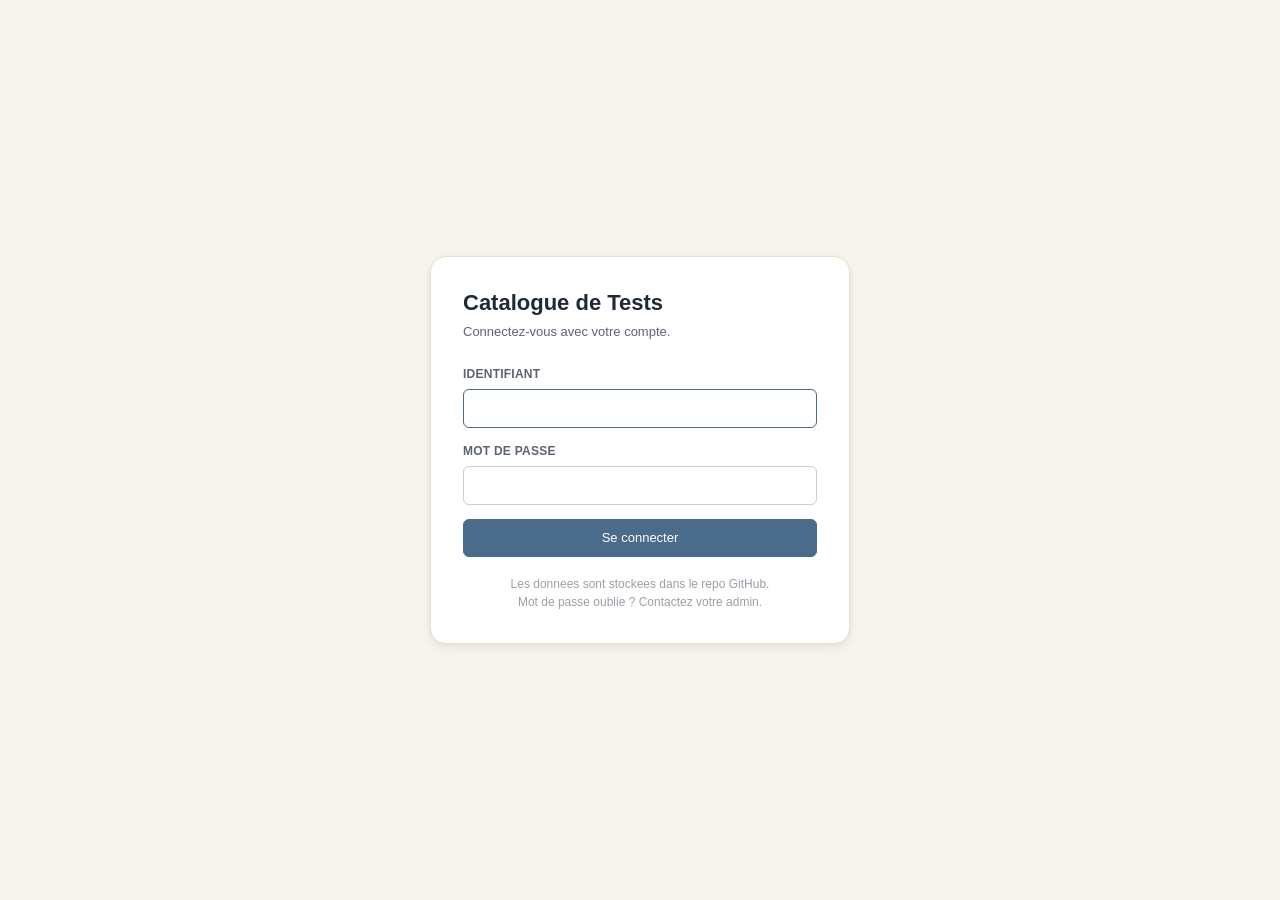
<file: index.html>
<!DOCTYPE html>
<html lang="fr">
<head>
<meta charset="UTF-8">
<meta name="viewport" content="width=device-width, initial-scale=1.0">
<title>Catalogue de Tests</title>
  <link rel="stylesheet" href="assets/css/app.css?v=2026.10.08.1">

<script src="assets/js/config.js?v=2026.10.08.1"></script>
<script src="assets/js/crypto-utils.js?v=2026.10.08.1"></script>
<script src="assets/js/github-api.js?v=2026.10.08.1"></script>
<script src="assets/js/session.js?v=2026.10.08.1"></script>
<script src="assets/js/permissions.js?v=2026.10.08.1"></script>
<script>
  /* Auth guard - bloque le rendu si non connecte. */
  if (!window.QASession.requireAuth()) {
    document.documentElement.style.display = 'none';
  }
</script>
</head>
<body>

<div class="app">
  <!-- ===== Sidebar ===== -->
  <aside class="sidebar">
    <svg class="memphis-deco memphis-deco-1" width="120" height="120" viewBox="0 0 120 120" aria-hidden="true">
      <circle cx="80" cy="40" r="32" fill="var(--memphis-1)"/>
      <circle cx="40" cy="80" r="6" fill="var(--memphis-3)"/>
      <circle cx="60" cy="100" r="3" fill="var(--memphis-2)"/>
    </svg>
    <svg class="memphis-deco memphis-deco-2" width="100" height="100" viewBox="0 0 100 100" aria-hidden="true">
      <path d="M10,50 Q25,20 50,50 T90,50" stroke="var(--memphis-4)" stroke-width="3" fill="none" stroke-linecap="round"/>
      <rect x="70" y="70" width="14" height="14" fill="var(--memphis-2)" transform="rotate(15 77 77)"/>
    </svg>

    <div class="logo">
      <span class="logo-mark">
        <svg width="14" height="14" viewBox="0 0 16 16" fill="none" stroke="currentColor" stroke-width="2" stroke-linecap="round" stroke-linejoin="round">
          <path d="M3 7l3 3 7-7"/>
          <path d="M3 13l3 3"/>
        </svg>
      </span>
      <span>Catalogue de Tests</span>
    </div>

    <div class="session-bar" id="session-bar"></div>
    <a href="admin.html" class="admin-link" id="admin-link" style="display:none;">
      <svg width="14" height="14" viewBox="0 0 24 24" fill="none" stroke="currentColor" stroke-width="2" stroke-linecap="round" stroke-linejoin="round"><circle cx="12" cy="8" r="4"/><path d="M4 21v-2a4 4 0 0 1 4-4h8a4 4 0 0 1 4 4v2"/></svg>
      <span>Administration</span>
    </a>
    <div id="sync-indicator" class="sync-indicator" style="display:none;"></div>
    <button id="btn-refresh-github" class="admin-link" style="cursor:pointer;width:100%;justify-content:center;border:1px solid var(--border);" title="Recharger les donnees depuis GitHub (force un fetch sans cache)">
      <svg width="14" height="14" viewBox="0 0 24 24" fill="none" stroke="currentColor" stroke-width="2" stroke-linecap="round" stroke-linejoin="round"><polyline points="23 4 23 10 17 10"/><polyline points="1 20 1 14 7 14"/><path d="M3.51 9a9 9 0 0 1 14.85-3.36L23 10M1 14l4.64 4.36A9 9 0 0 0 20.49 15"/></svg>
      <span>Recharger</span>
    </button>

    <nav class="nav" id="nav"></nav>

    <div class="sidebar-footer">
      <div id="file-sync-section" style="margin-bottom:12px;display:none;"></div>
      <div style="display:flex;gap:6px;margin-bottom:14px;" id="sb-export-import-row">
        <button class="btn btn-sm" id="sb-export" data-perm="export:read" data-tip="Télécharger une sauvegarde JSON ponctuelle" style="flex:1;">Export</button>
        <button class="btn btn-sm" id="sb-import" data-perm="export:update" data-tip="Restaurer depuis un fichier JSON" style="flex:1;">Import</button>
        <input type="file" id="sb-import-file" accept=".json" style="display:none;">
      </div>
      <div>Stockage</div>
      <div class="storage-bar"><div id="storage-fill" style="width:0%"></div></div>
      <div id="storage-text" style="margin-top:4px;">—</div>
    </div>
  </aside>

  <!-- ===== Main ===== -->
  <main>
    <section id="view-dashboard" class="tab-view"></section>
    <section id="view-projects" class="tab-view"></section>
    <section id="view-testers" class="tab-view"></section>
    <section id="view-data" class="tab-view"></section>
    <section id="view-environments" class="tab-view"></section>
    <section id="view-blocks" class="tab-view"></section>
    <section id="view-testcases" class="tab-view"></section>
    <section id="view-testsuites" class="tab-view"></section>
    <section id="view-testplans" class="tab-view"></section>
    <section id="view-anomalies" class="tab-view"></section>
    <section id="view-reportbuilder" class="tab-view"></section>
    <section id="view-export" class="tab-view"></section>
  </main>
</div>

<!-- ===== Modals ===== -->
<div class="modal-backdrop" id="modal-backdrop">
  <div class="modal" id="modal" role="dialog" aria-modal="true">
    <div class="modal-header">
      <h2 id="modal-title">—</h2>
      <button class="btn-icon btn-ghost" data-close-modal aria-label="Fermer">
        <svg width="18" height="18" viewBox="0 0 24 24" fill="none" stroke="currentColor" stroke-width="2" stroke-linecap="round"><line x1="6" y1="6" x2="18" y2="18"/><line x1="6" y1="18" x2="18" y2="6"/></svg>
      </button>
    </div>
    <div class="modal-body" id="modal-body"></div>
    <div class="modal-footer" id="modal-footer"></div>
  </div>
</div>

<div class="modal-image-viewer" id="image-viewer">
  <img id="image-viewer-img" src="" alt="">
</div>

<div class="toast" id="toast"></div>

<!-- Indicateur de version : change à chaque déploiement. Permet de vérifier que la
     dernière version est bien servie par GitHub Pages (hors cache). -->
<div id="app-version" style="position:fixed;bottom:6px;left:8px;z-index:9999;font:11px/1.4 ui-monospace,SFMono-Regular,Menlo,monospace;color:var(--text-muted,#8a8a8a);background:var(--surface,rgba(255,255,255,.75));padding:2px 7px;border-radius:6px;border:1px solid var(--border,rgba(0,0,0,.08));opacity:.72;pointer-events:none;user-select:none;">v2026.10.08.1</div>

  <script src="assets/js/app/data-model.js?v=2026.10.08.1"></script>
  <script src="assets/js/app/helpers.js?v=2026.10.08.1"></script>
  <script src="assets/js/app/persistence.js?v=2026.10.08.1"></script>
  <script src="assets/js/app/renderers.js?v=2026.10.08.1"></script>
  <script src="assets/js/app/reports-export.js?v=2026.10.08.1"></script>
  <script src="assets/js/app/free-report.js?v=2026.10.08.1"></script>
  <script src="assets/js/app/ui-nav.js?v=2026.10.08.1"></script>
  <script src="assets/js/app/main.js?v=2026.10.08.1"></script>
</body>
</html>
</file>
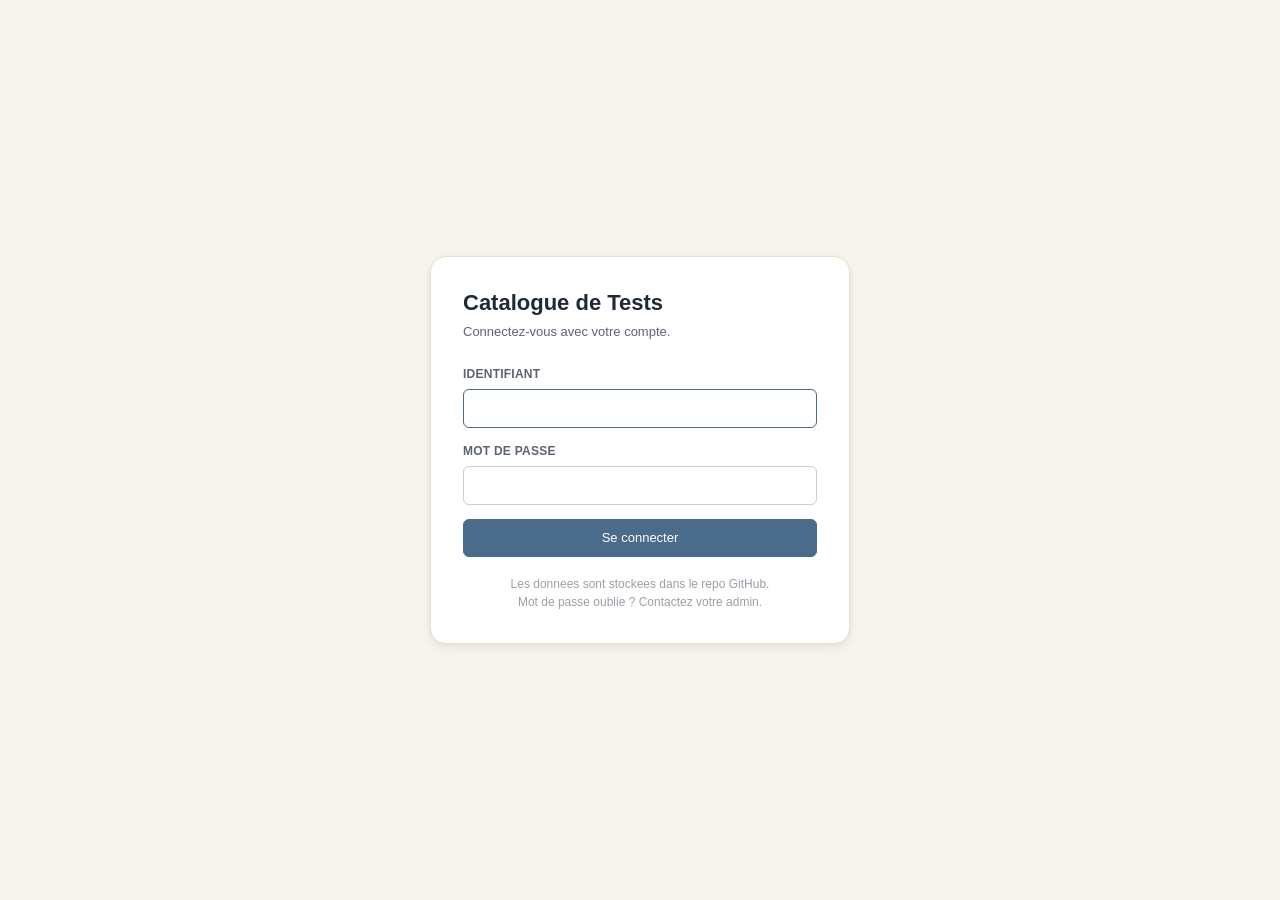
<file: admin.html>
<!DOCTYPE html>
<html lang="fr">
<head>
<meta charset="UTF-8">
<meta name="viewport" content="width=device-width, initial-scale=1.0">
<title>Administration · Catalogue de Tests</title>
<link rel="stylesheet" href="assets/css/auth.css">
</head>
<body>
<div class="admin-shell">
  <div class="admin-header">
    <div>
      <h1>Administration</h1>
      <div class="who" id="who"></div>
    </div>
    <div class="row-actions">
      <a href="index.html" class="btn">Retour au catalogue</a>
      <button class="btn btn-ghost" id="logout">Deconnexion</button>
    </div>
  </div>

  <div id="msg"></div>

  <div class="card">
    <h2>Connexion GitHub</h2>
    <div class="subtitle">Un Personal Access Token GitHub est necessaire pour ecrire data.json.<br>
      <strong>Le plus simple :</strong> un token <strong>classic</strong> (commence par <code>ghp_</code>), scope <code>repo</code>, expiration <strong>No expiration</strong>.<br>
      <strong>Piege :</strong> un token <strong>fine-grained</strong> (<code>github_pat_...</code>) doit avoir explicitement <code>Contents: Read and write</code> sur ce depot — sinon l'ecriture echoue <em>meme si le bouton Tester affiche OK</em>.</div>
    <div class="inline-form">
      <div class="form-row">
        <label for="pat">Personal Access Token</label>
        <input type="password" id="pat" placeholder="github_pat_..." autocomplete="off">
      </div>
      <div class="form-row" style="display:flex;gap:8px;">
        <button class="btn" id="pat-test">Tester</button>
        <button class="btn btn-primary" id="pat-save">Enregistrer</button>
        <button class="btn btn-ghost" id="pat-clear">Effacer</button>
      </div>
    </div>
    <div class="help" id="pat-status" style="margin-top:8px;"></div>
  </div>

  <div class="card">
    <h2>Mon mot de passe</h2>
    <div class="subtitle">Changez votre propre mot de passe.</div>
    <div class="inline-form">
      <div class="form-row">
        <label for="me-old">Mot de passe actuel</label>
        <input type="password" id="me-old" autocomplete="current-password">
      </div>
      <div class="form-row">
        <label for="me-new">Nouveau mot de passe</label>
        <input type="password" id="me-new" autocomplete="new-password">
      </div>
      <div class="form-row">
        <button class="btn btn-primary" id="me-save">Mettre a jour</button>
      </div>
    </div>
  </div>

  <div class="card">
    <h2>Creer un utilisateur</h2>
    <div class="subtitle">Le nouvel utilisateur recevra ce mot de passe par defaut. Il pourra le changer apres connexion.</div>
    <div class="inline-form">
      <div class="form-row">
        <label for="new-u">Identifiant</label>
        <input type="text" id="new-u" placeholder="prenom.nom">
      </div>
      <div class="form-row">
        <label for="new-p">Mot de passe par defaut</label>
        <input type="text" id="new-p" placeholder="changeme">
      </div>
      <div class="form-row">
        <button class="btn btn-primary" id="new-save">Ajouter</button>
      </div>
    </div>
    <div class="form-row" style="margin-top:10px;">
      <label for="new-role">Role</label>
      <select id="new-role" style="max-width:240px;">
        <option value="testeur">Testeur</option>
        <option value="fonctionnel">Fonctionnel</option>
        <option value="qa_manager">QA Manager</option>
      </select>
    </div>
  </div>

  <div class="card">
    <h2>Utilisateurs</h2>
    <div class="subtitle">Liste des comptes. Reinitialisez un mot de passe ou supprimez un utilisateur.</div>
    <table class="users" id="users-table">
      <thead>
        <tr>
          <th>Identifiant</th>
          <th>Role</th>
          <th>Cree le</th>
          <th>Actions</th>
        </tr>
      </thead>
      <tbody id="users-tbody"></tbody>
    </table>
  </div>
</div>

<script src="assets/js/config.js"></script>
<script src="assets/js/crypto-utils.js"></script>
<script src="assets/js/github-api.js"></script>
<script src="assets/js/session.js"></script>
<script src="assets/js/permissions.js"></script>
<script>
(async function () {
  if (!QASession.requireAuth({ adminOnly: true })) return;
  if (!QAPerm.canManageUsers()) { location.replace('index.html'); return; }
  const sess = QASession.get();
  document.getElementById('who').textContent = `Connecte en tant que ${sess.username} (${QAPerm.roleLabel(sess.role)})`;
  document.getElementById('logout').onclick = () => QASession.logout();
  const isManagerRole = r => r === 'admin' || r === 'qa_manager';

  const msgEl = document.getElementById('msg');
  function flash(text, kind, durationMs) {
    msgEl.innerHTML = `<div class="alert alert-${kind}">${text}</div>`;
    if (durationMs) setTimeout(() => { msgEl.innerHTML = ''; }, durationMs);
  }

  let cache = { data: null, sha: null };

  async function reload() {
    try {
      const r = await QAGitHub.fetchData();
      cache.data = r.data;
      cache.sha = r.sha;
      renderUsers();
    } catch (e) {
      flash('Erreur de chargement : ' + e.message, 'error');
    }
  }

  function renderUsers() {
    const tbody = document.getElementById('users-tbody');
    const users = (cache.data && cache.data.users) || [];
    if (users.length === 0) {
      tbody.innerHTML = '<tr><td colspan="4" style="text-align:center;color:var(--text-muted);padding:20px;">Aucun utilisateur</td></tr>';
      return;
    }
    const roleOptions = (current) => QAPerm.ASSIGNABLE_ROLES.map(r => {
      const sel = (QAPerm.normalize(current) === r) ? ' selected' : '';
      return `<option value="${r}"${sel}>${QAPerm.roleLabel(r)}</option>`;
    }).join('');

    tbody.innerHTML = users.map(u => `
      <tr data-u="${escapeAttr(u.username)}">
        <td><strong>${escapeHtml(u.username)}</strong>${u.username === sess.username ? ' <span class="badge user">vous</span>' : ''}</td>
        <td>
          <select data-action="role" style="font-size:12px;padding:3px 6px;border:1px solid var(--border-strong);border-radius:var(--radius-sm);background:var(--surface);">
            ${roleOptions(u.role)}
          </select>
        </td>
        <td>${escapeHtml(u.createdAt || '—')}</td>
        <td class="row-actions">
          <button class="btn" data-action="reset">Reinitialiser MDP</button>
          <button class="btn btn-danger" data-action="delete" ${u.username === sess.username ? 'disabled title="Vous ne pouvez pas vous supprimer"' : ''}>Supprimer</button>
        </td>
      </tr>
    `).join('');

    tbody.querySelectorAll('button[data-action]').forEach(btn => {
      btn.addEventListener('click', async () => {
        const tr = btn.closest('tr');
        const username = tr.getAttribute('data-u');
        const action = btn.getAttribute('data-action');
        if (action === 'reset') resetPassword(username);
        else if (action === 'delete') deleteUser(username);
      });
    });
    tbody.querySelectorAll('select[data-action="role"]').forEach(sel => {
      sel.addEventListener('change', async () => {
        const tr = sel.closest('tr');
        const username = tr.getAttribute('data-u');
        changeRole(username, sel.value, sel);
      });
    });
  }

  function escapeHtml(s) {
    return String(s == null ? '' : s).replace(/[&<>"']/g, c => ({ '&': '&amp;', '<': '&lt;', '>': '&gt;', '"': '&quot;', "'": '&#39;' }[c]));
  }
  function escapeAttr(s) { return escapeHtml(s); }

  async function commit(message) {
    cache.data.updatedAt = new Date().toISOString();
    cache.data.updatedBy = sess.username;
    try {
      const newSha = await QAGitHub.saveData(cache.data, cache.sha, message);
      cache.sha = newSha;
      return true;
    } catch (e) {
      if (e.message === 'CONFLICT') {
        flash('Conflit : data.json a ete modifie. Rechargement...', 'warning');
        await reload();
      } else {
        flash('Erreur ecriture GitHub : ' + e.message, 'error');
      }
      return false;
    }
  }

  async function resetPassword(username) {
    const newPwd = prompt(`Nouveau mot de passe pour "${username}" :`, QA_CONFIG.defaultUserPassword);
    if (!newPwd) return;
    const user = cache.data.users.find(u => u.username === username);
    if (!user) return;
    user.passwordHash = await QACrypto.hashPassword(username, newPwd);
    user.mustChangePassword = username !== sess.username;
    const ok = await commit(`Reset password for ${username}`);
    if (ok) flash(`Mot de passe de ${username} reinitialise.`, 'success', 4000);
  }

  async function changeRole(username, newRole, selectEl) {
    const user = cache.data.users.find(u => u.username === username);
    if (!user) return;
    const wasManager = isManagerRole(user.role);
    const willBeManager = isManagerRole(newRole);
    if (wasManager && !willBeManager) {
      const managers = cache.data.users.filter(u => isManagerRole(u.role));
      if (managers.length <= 1) {
        flash('Impossible : il faut au moins un QA Manager.', 'error', 4000);
        if (selectEl) selectEl.value = QAPerm.normalize(user.role);
        return;
      }
    }
    user.role = newRole;
    const ok = await commit(`Change role of ${username} to ${newRole}`);
    if (ok) {
      flash(`${username} est maintenant ${QAPerm.roleLabel(newRole)}.`, 'success', 4000);
      renderUsers();
    } else if (selectEl) {
      selectEl.value = QAPerm.normalize(user.role);
    }
  }

  async function deleteUser(username) {
    if (!confirm(`Supprimer definitivement l'utilisateur "${username}" ?`)) return;
    if (username === sess.username) return;
    const before = cache.data.users.length;
    cache.data.users = cache.data.users.filter(u => u.username !== username);
    if (cache.data.users.filter(u => isManagerRole(u.role)).length === 0) {
      flash('Impossible : il faut au moins un QA Manager.', 'error', 4000);
      await reload();
      return;
    }
    if (cache.data.users.length === before) return;
    const ok = await commit(`Delete user ${username}`);
    if (ok) {
      flash(`Utilisateur ${username} supprime.`, 'success', 4000);
      renderUsers();
    }
  }

  document.getElementById('new-save').onclick = async () => {
    const username = document.getElementById('new-u').value.trim();
    const pwd = document.getElementById('new-p').value || QA_CONFIG.defaultUserPassword;
    const role = document.getElementById('new-role').value;
    if (!username) { flash('Identifiant requis.', 'error', 3000); return; }
    if (!/^[a-zA-Z0-9._-]{2,40}$/.test(username)) {
      flash('Identifiant invalide (lettres, chiffres, . _ - , 2-40 car.).', 'error', 4000);
      return;
    }
    if (cache.data.users.some(u => u.username.toLowerCase() === username.toLowerCase())) {
      flash('Cet identifiant existe deja.', 'error', 3000);
      return;
    }
    const hash = await QACrypto.hashPassword(username, pwd);
    cache.data.users.push({
      username,
      role,
      passwordHash: hash,
      createdAt: new Date().toISOString().slice(0, 10),
      mustChangePassword: true,
    });
    const ok = await commit(`Add user ${username}`);
    if (ok) {
      flash(`Utilisateur ${username} cree (mot de passe : ${pwd}).`, 'success', 6000);
      document.getElementById('new-u').value = '';
      document.getElementById('new-p').value = '';
      renderUsers();
    }
  };

  document.getElementById('me-save').onclick = async () => {
    const oldP = document.getElementById('me-old').value;
    const newP = document.getElementById('me-new').value;
    if (!oldP || !newP) { flash('Renseignez les deux champs.', 'error', 3000); return; }
    if (newP.length < 6) { flash('Mot de passe trop court (6+ caracteres).', 'error', 3000); return; }
    const me = cache.data.users.find(u => u.username === sess.username);
    if (!me) { flash('Compte introuvable.', 'error', 3000); return; }
    const ok = await QACrypto.verifyPassword(me.username, oldP, me.passwordHash);
    if (!ok) { flash('Mot de passe actuel incorrect.', 'error', 3000); return; }
    me.passwordHash = await QACrypto.hashPassword(me.username, newP);
    me.mustChangePassword = false;
    const saved = await commit('Change own password');
    if (saved) {
      flash('Mot de passe mis a jour.', 'success', 4000);
      document.getElementById('me-old').value = '';
      document.getElementById('me-new').value = '';
    }
  };

  /* ===== PAT GitHub ===== */
  function refreshPatUi() {
    const hasPat = !!QAGitHub.getPat();
    document.getElementById('pat-status').textContent = hasPat
      ? 'PAT enregistre dans ce navigateur.'
      : 'Aucun PAT enregistre. Ecriture impossible.';
    document.getElementById('pat').value = '';
  }
  document.getElementById('pat-test').onclick = async () => {
    const val = document.getElementById('pat').value.trim() || QAGitHub.getPat();
    if (!val) { flash('Entrez un PAT.', 'error', 3000); return; }
    const r = await QAGitHub.checkPat(val);
    if (!r.ok) { flash('PAT invalide : ' + r.reason, 'error', 4000); return; }
    if (r.archived) {
      flash(`Depot ${r.repo} ARCHIVE = lecture seule. Desarchivez-le (Settings du depot > Danger Zone > Unarchive) pour pouvoir ecrire.`, 'error', 9000);
    } else if (r.canWrite) {
      flash(`Compte OK sur ${r.repo} (droit push). ATTENTION : ce test ne garantit pas l'ecriture d'un jeton fine-grained — il lui faut explicitement la permission "Contents: Read and write" sur ce depot, sinon la synchro echouera malgre ce message.`, 'success', 10000);
    } else {
      flash(`Lecture seule sur ${r.repo} : le compte n'a pas le droit push (ou jeton trop limite).`, 'warning', 7000);
    }
  };
  document.getElementById('pat-save').onclick = async () => {
    const val = document.getElementById('pat').value.trim();
    if (!val) { flash('Entrez un PAT.', 'error', 3000); return; }
    const r = await QAGitHub.checkPat(val);
    if (!r.ok || !r.canWrite) {
      flash('PAT invalide ou sans ecriture.', 'error', 4000);
      return;
    }
    QAGitHub.setPat(val);
    refreshPatUi();
    flash('PAT enregistre.', 'success', 3000);
  };
  document.getElementById('pat-clear').onclick = () => {
    QAGitHub.setPat('');
    refreshPatUi();
    flash('PAT efface de ce navigateur.', 'info', 3000);
  };

  refreshPatUi();
  await reload();
})();
</script>
</body>
</html>
</file>
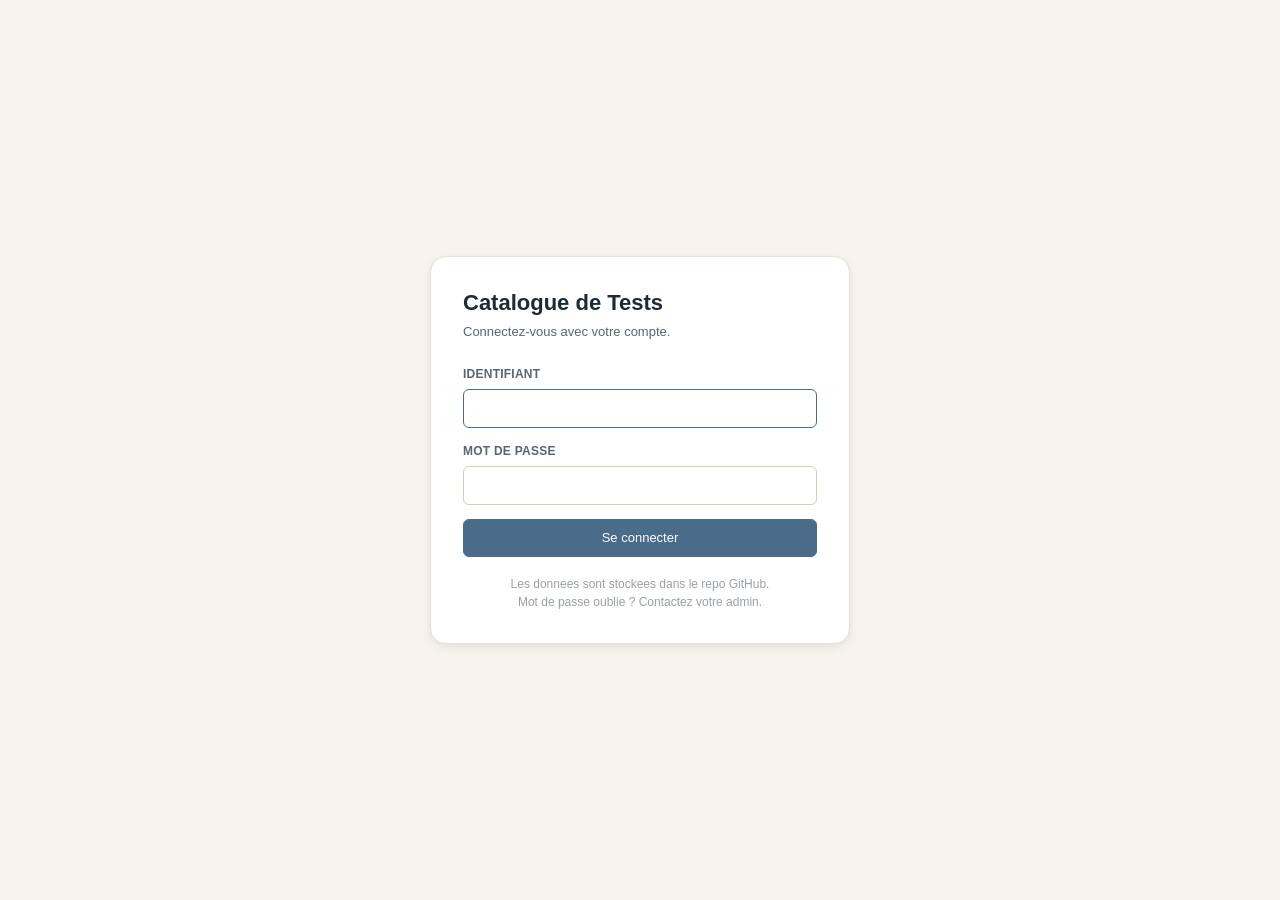
<file: login.html>
<!DOCTYPE html>
<html lang="fr">
<head>
<meta charset="UTF-8">
<meta name="viewport" content="width=device-width, initial-scale=1.0">
<title>Connexion · Catalogue de Tests</title>
<link rel="stylesheet" href="assets/css/auth.css">
</head>
<body>
<div class="auth-shell">
  <div class="auth-card">
    <h1>Catalogue de Tests</h1>
    <div class="subtitle">Connectez-vous avec votre compte.</div>

    <div id="msg"></div>

    <form id="login-form">
      <div class="form-row">
        <label for="u">Identifiant</label>
        <input type="text" id="u" name="username" autocomplete="username" required autofocus>
      </div>
      <div class="form-row">
        <label for="p">Mot de passe</label>
        <input type="password" id="p" name="password" autocomplete="current-password" required>
      </div>
      <button type="submit" class="btn btn-primary btn-block" id="submit">Se connecter</button>
    </form>

    <div class="help" style="margin-top:18px;text-align:center;">
      Les donnees sont stockees dans le repo GitHub.<br>
      Mot de passe oublie ? Contactez votre admin.
    </div>
  </div>
</div>

<script src="assets/js/config.js"></script>
<script src="assets/js/crypto-utils.js"></script>
<script src="assets/js/github-api.js"></script>
<script src="assets/js/session.js"></script>
<script>
(async function () {
  if (QASession.isAuthenticated()) {
    location.replace('index.html');
    return;
  }

  const msg = document.getElementById('msg');
  const form = document.getElementById('login-form');
  const submit = document.getElementById('submit');

  function showMsg(text, kind) {
    msg.innerHTML = `<div class="alert alert-${kind}">${text}</div>`;
  }

  form.addEventListener('submit', async (e) => {
    e.preventDefault();
    submit.disabled = true;
    submit.textContent = 'Connexion...';
    msg.innerHTML = '';

    const username = document.getElementById('u').value.trim();
    const password = document.getElementById('p').value;

    try {
      const { data } = await QAGitHub.fetchData();
      const user = (data.users || []).find(u => u.username.toLowerCase() === username.toLowerCase());
      if (!user) {
        showMsg('Identifiant ou mot de passe invalide.', 'error');
        return;
      }
      const ok = await QACrypto.verifyPassword(user.username, password, user.passwordHash);
      if (!ok) {
        showMsg('Identifiant ou mot de passe invalide.', 'error');
        return;
      }
      QASession.set({
        username: user.username,
        role: user.role || 'user',
        loginAt: new Date().toISOString(),
        mustChangePassword: !!user.mustChangePassword,
      });
      const params = new URLSearchParams(location.search);
      const next = params.get('next') || 'index.html';
      // Whitelist destinations to avoid open redirect via querystring.
      const allowed = ['index.html', 'admin.html', ''];
      location.replace(allowed.includes(next) ? (next || 'index.html') : 'index.html');
    } catch (err) {
      console.error(err);
      showMsg('Impossible de joindre GitHub. Verifiez votre connexion.', 'error');
    } finally {
      submit.disabled = false;
      submit.textContent = 'Se connecter';
    }
  });
})();
</script>
</body>
</html>
</file>
<file: assets/css/app.css>
/* ===== Tokens ===== */
  :root {
    --bg: #F7F4EE;
    --bg-decoration: #EFEBE2;
    --surface: #FFFFFF;
    --surface-soft: #FBF9F4;
    --text: #1F2937;
    --text-soft: #5B6472;
    --text-muted: #9AA0A8;
    --border: #E8E2D4;
    --border-strong: #D4CDBC;

    --primary: #4A6B8A;
    --primary-soft: #DDE6F0;
    --accent: #D9824B;
    --accent-soft: #F8E6D6;
    --success: #5E9A82;
    --success-soft: #DCEAE3;
    --warning: #D4A24A;
    --warning-soft: #F6EBD2;
    --danger: #B86658;
    --danger-soft: #F4DCD7;

    --memphis-1: #E8C9A5;
    --memphis-2: #B8C9D9;
    --memphis-3: #D9B5B0;
    --memphis-4: #C5D5C2;

    --shadow-sm: 0 1px 2px rgba(31,41,55,0.04);
    --shadow: 0 1px 3px rgba(31,41,55,0.06), 0 1px 2px rgba(31,41,55,0.04);
    --shadow-lg: 0 4px 12px rgba(31,41,55,0.06), 0 2px 4px rgba(31,41,55,0.04);

    --radius-sm: 6px;
    --radius: 10px;
    --radius-lg: 16px;

    --font-sans: -apple-system, BlinkMacSystemFont, "Segoe UI", Roboto, Oxygen, Ubuntu, Cantarell, sans-serif;
    --font-mono: ui-monospace, SFMono-Regular, "SF Mono", Menlo, Consolas, monospace;
  }

  /* ===== Reset ===== */
  *, *::before, *::after { box-sizing: border-box; }
  html, body { margin: 0; padding: 0; }
  body {
    font-family: var(--font-sans);
    color: var(--text);
    background: var(--bg);
    font-size: 14px;
    line-height: 1.5;
    min-height: 100vh;
    -webkit-font-smoothing: antialiased;
  }
  button { font: inherit; color: inherit; cursor: pointer; border: none; background: none; padding: 0; }
  input, textarea, select { font: inherit; color: inherit; }
  ul, ol { margin: 0; padding: 0; list-style: none; }
  h1, h2, h3, h4, h5, h6 { margin: 0; font-weight: 600; line-height: 1.3; }

  /* ===== Layout ===== */
  .app {
    display: grid;
    grid-template-columns: 240px 1fr;
    min-height: 100vh;
  }

  /* ===== Sidebar ===== */
  .sidebar {
    background: var(--surface);
    border-right: 1px solid var(--border);
    padding: 24px 16px;
    position: relative;
    overflow: hidden;
    display: flex;
    flex-direction: column;
  }
  .logo {
    display: flex;
    align-items: center;
    gap: 10px;
    padding: 0 8px 24px;
    font-size: 16px;
    font-weight: 600;
    letter-spacing: -0.01em;
  }
  .logo-mark {
    width: 28px;
    height: 28px;
    border-radius: 8px;
    background: var(--text);
    color: var(--surface);
    display: grid;
    place-items: center;
    flex-shrink: 0;
  }
  .nav { display: flex; flex-direction: column; gap: 2px; }
  .nav-btn {
    display: flex;
    align-items: center;
    gap: 10px;
    padding: 9px 12px;
    border-radius: var(--radius-sm);
    color: var(--text-soft);
    font-size: 13.5px;
    font-weight: 500;
    text-align: left;
    width: 100%;
    transition: background 120ms, color 120ms;
  }
  .nav-btn:hover { background: var(--surface-soft); color: var(--text); }
  .nav-btn.active {
    background: var(--text);
    color: var(--surface);
  }
  .nav-btn svg { flex-shrink: 0; }
  .nav-section {
    margin-top: 14px;
    padding: 0 12px 4px;
    font-size: 10.5px;
    font-weight: 700;
    text-transform: uppercase;
    letter-spacing: 0.06em;
    color: var(--text-muted);
  }
  .nav-section:first-child { margin-top: 0; }
  .nav-btn.nested {
    padding-left: 22px;
    font-size: 13px;
  }

  .sidebar-footer {
    margin-top: auto;
    padding: 16px 8px 0;
    border-top: 1px solid var(--border);
    font-size: 11.5px;
    color: var(--text-muted);
  }
  .storage-bar {
    height: 4px;
    background: var(--border);
    border-radius: 2px;
    margin-top: 6px;
    overflow: hidden;
  }
  .storage-bar > div {
    height: 100%;
    background: var(--success);
    transition: width 200ms;
  }

  /* Memphis decoration in sidebar */
  .memphis-deco {
    position: absolute;
    pointer-events: none;
    opacity: 0.45;
  }
  .memphis-deco-1 { top: -20px; right: -30px; }
  .memphis-deco-2 { bottom: 80px; left: -28px; }

  /* ===== Main ===== */
  main {
    padding: 32px 40px 60px;
    max-width: 1280px;
    width: 100%;
  }

  .tab-view { display: none; }
  .tab-view.active { display: block; }

  /* ===== Page header ===== */
  .page-header {
    display: flex;
    justify-content: space-between;
    align-items: flex-end;
    gap: 24px;
    margin-bottom: 28px;
    padding-bottom: 20px;
    border-bottom: 1px solid var(--border);
  }
  .page-header h1 {
    font-size: 24px;
    letter-spacing: -0.015em;
  }
  .page-header .subtitle {
    color: var(--text-soft);
    font-size: 13.5px;
    margin-top: 4px;
  }
  .page-header .actions { display: flex; gap: 8px; flex-shrink: 0; }

  /* ===== Buttons ===== */
  .btn {
    display: inline-flex;
    align-items: center;
    gap: 6px;
    padding: 8px 14px;
    border-radius: var(--radius-sm);
    background: var(--surface);
    border: 1px solid var(--border-strong);
    color: var(--text);
    font-size: 13px;
    font-weight: 500;
    transition: background 120ms, border-color 120ms;
  }
  .btn:hover { background: var(--surface-soft); border-color: var(--text-soft); }
  .btn-primary {
    background: var(--text);
    color: var(--surface);
    border-color: var(--text);
  }
  .btn-primary:hover { background: #2d3845; border-color: #2d3845; }
  .btn-danger {
    background: var(--surface);
    color: var(--danger);
    border-color: var(--danger-soft);
  }
  .btn-danger:hover { background: var(--danger-soft); border-color: var(--danger); }
  .btn-ghost {
    background: transparent;
    border-color: transparent;
    color: var(--text-soft);
  }
  .btn-ghost:hover { background: var(--surface-soft); color: var(--text); }
  .btn-sm { padding: 5px 10px; font-size: 12px; }
  .btn-icon {
    width: 30px; height: 30px;
    padding: 0;
    display: grid; place-items: center;
  }

  /* ===== Cards ===== */
  .card {
    background: var(--surface);
    border: 1px solid var(--border);
    border-radius: var(--radius);
    padding: 18px;
    transition: box-shadow 120ms, border-color 120ms;
  }
  .card:hover { box-shadow: var(--shadow); }
  .card-grid {
    display: grid;
    grid-template-columns: repeat(auto-fill, minmax(280px, 1fr));
    gap: 14px;
  }
  .campaign-grid {
    display: grid;
    grid-template-columns: repeat(auto-fit, minmax(300px, 1fr));
    gap: 14px;
  }

  /* ===== Forms ===== */
  .form-group { display: flex; flex-direction: column; gap: 6px; margin-bottom: 16px; }
  .form-row { display: grid; grid-template-columns: 1fr 1fr; gap: 16px; }
  .form-row-3 { grid-template-columns: 1fr 1fr 1fr; }
  label.field-label {
    font-size: 12.5px;
    font-weight: 500;
    color: var(--text-soft);
  }
  label.field-label .required { color: var(--danger); }
  label.field-label .hint { color: var(--text-muted); font-weight: 400; margin-left: 4px; }

  input[type="text"], input[type="number"], input[type="date"], textarea, select {
    width: 100%;
    padding: 8px 10px;
    border: 1px solid var(--border-strong);
    border-radius: var(--radius-sm);
    background: var(--surface);
    font-size: 13.5px;
    transition: border-color 120ms, box-shadow 120ms;
  }
  input:focus, textarea:focus, select:focus {
    outline: none;
    border-color: var(--primary);
    box-shadow: 0 0 0 3px var(--primary-soft);
  }
  textarea { resize: vertical; min-height: 70px; font-family: inherit; }

  /* ===== Checkbox group ===== */
  .check-group {
    display: flex;
    flex-wrap: wrap;
    gap: 6px;
  }
  .check-pill {
    display: inline-flex;
    align-items: center;
    gap: 6px;
    padding: 6px 11px;
    border: 1px solid var(--border-strong);
    border-radius: 20px;
    background: var(--surface);
    font-size: 12.5px;
    cursor: pointer;
    transition: all 120ms;
    user-select: none;
  }
  .check-pill input { display: none; }
  .check-pill:hover { border-color: var(--text-soft); }
  .check-pill.checked {
    background: var(--text);
    color: var(--surface);
    border-color: var(--text);
  }

  /* ===== Switch / boolean ===== */
  .switch {
    display: inline-flex;
    align-items: center;
    gap: 10px;
    cursor: pointer;
    user-select: none;
  }
  .switch input { display: none; }
  .switch-track {
    width: 36px;
    height: 20px;
    background: var(--border-strong);
    border-radius: 12px;
    position: relative;
    transition: background 150ms;
  }
  .switch-track::after {
    content: "";
    position: absolute;
    top: 2px; left: 2px;
    width: 16px; height: 16px;
    background: var(--surface);
    border-radius: 50%;
    transition: transform 150ms;
    box-shadow: 0 1px 2px rgba(0,0,0,0.15);
  }
  .switch input:checked + .switch-track { background: var(--success); }
  .switch input:checked + .switch-track::after { transform: translateX(16px); }

  /* ===== Steps editor ===== */
  .steps-editor { display: flex; flex-direction: column; gap: 8px; }
  .step-row {
    display: grid;
    grid-template-columns: 28px 1fr 1fr auto;
    gap: 6px;
    align-items: start;
  }
  .step-row .step-actions {
    display: flex;
    gap: 2px;
    align-items: center;
  }
  .step-num {
    height: 30px;
    display: grid;
    place-items: center;
    background: var(--surface-soft);
    border: 1px solid var(--border);
    border-radius: var(--radius-sm);
    font-size: 11.5px;
    font-weight: 600;
    color: var(--text-soft);
  }
  .step-row textarea { min-height: 32px; padding: 6px 8px; }
  .step-shot-toggle {
    width: 30px; height: 30px;
    border-radius: var(--radius-sm);
    display: grid;
    place-items: center;
    color: var(--text-muted);
    background: var(--surface);
    border: 1px solid var(--border);
    transition: all 120ms;
  }
  .step-shot-toggle:hover {
    color: var(--text);
    border-color: var(--text-soft);
  }
  .step-shot-toggle.active {
    background: var(--accent-soft);
    color: #8a4a1f;
    border-color: var(--accent-soft);
  }

  /* ===== Screenshots ===== */
  .screenshots-grid {
    display: grid;
    grid-template-columns: repeat(auto-fill, minmax(120px, 1fr));
    gap: 8px;
    margin-top: 8px;
  }
  .screenshot-thumb {
    position: relative;
    aspect-ratio: 4/3;
    border-radius: var(--radius-sm);
    overflow: hidden;
    border: 1px solid var(--border);
    background: var(--surface-soft);
  }
  .screenshot-thumb img { width: 100%; height: 100%; object-fit: cover; cursor: zoom-in; }
  .screenshot-remove {
    position: absolute;
    top: 4px; right: 4px;
    width: 22px; height: 22px;
    border-radius: 50%;
    background: rgba(0,0,0,0.6);
    color: white;
    display: grid;
    place-items: center;
  }
  .screenshot-add {
    aspect-ratio: 4/3;
    border: 1.5px dashed var(--border-strong);
    border-radius: var(--radius-sm);
    background: var(--surface-soft);
    color: var(--text-muted);
    display: flex;
    flex-direction: column;
    align-items: center;
    justify-content: center;
    gap: 6px;
    font-size: 11.5px;
    cursor: pointer;
    transition: border-color 120ms, color 120ms;
  }
  .screenshot-add:hover { border-color: var(--primary); color: var(--primary); }

  /* ===== Modal ===== */
  .modal-backdrop {
    position: fixed;
    inset: 0;
    background: rgba(31,41,55,0.5);
    display: none;
    align-items: flex-start;
    justify-content: center;
    padding: 20px;
    overflow-y: auto;
    z-index: 100;
  }
  .modal-backdrop.open { display: flex; }
  .modal {
    background: var(--surface);
    border-radius: var(--radius-lg);
    width: 100%;
    max-width: 720px;
    box-shadow: var(--shadow-lg);
    overflow: hidden;
    display: flex;
    flex-direction: column;
    max-height: calc(100vh - 40px);
  }
  .modal-header {
    padding: 18px 24px;
    border-bottom: 1px solid var(--border);
    display: flex;
    justify-content: space-between;
    align-items: center;
    flex-shrink: 0;
  }
  .modal-header h2 { font-size: 17px; }
  .modal-body { padding: 24px; overflow-y: auto; flex: 1 1 auto; min-height: 0; }
  .modal-footer {
    padding: 14px 24px;
    border-top: 1px solid var(--border);
    display: flex;
    justify-content: flex-end;
    gap: 8px;
    background: var(--surface-soft);
    flex-shrink: 0;
  }

  .modal-image-viewer {
    position: fixed;
    inset: 0;
    background: rgba(0,0,0,0.85);
    z-index: 200;
    display: none;
    align-items: center;
    justify-content: center;
    padding: 40px;
  }
  .modal-image-viewer.open { display: flex; }
  .modal-image-viewer img { max-width: 100%; max-height: 100%; }

  /* ===== Test case list ===== */
  .folder-section {
    margin-bottom: 28px;
  }
  .folder-header {
    display: flex;
    align-items: center;
    gap: 10px;
    margin-bottom: 12px;
    padding: 8px 12px;
    background: var(--surface-soft);
    border-radius: var(--radius-sm);
    font-size: 13px;
    font-weight: 600;
    color: var(--text);
  }
  .folder-header .count {
    margin-left: auto;
    color: var(--text-muted);
    font-weight: 500;
    font-size: 12px;
  }
  .folder-header.transverse { background: var(--memphis-1); color: var(--text); }
  .folder-header.interfaces { background: var(--memphis-2); color: var(--text); }

  .testcase-row {
    display: grid;
    grid-template-columns: 22px 28px 28px 1fr auto auto auto auto auto auto;
    align-items: center;
    gap: 10px;
    padding: 12px 14px;
    background: var(--surface);
    border: 1px solid var(--border);
    border-radius: var(--radius-sm);
    margin-bottom: 6px;
    transition: border-color 120ms, box-shadow 120ms;
  }
  .testcase-row.selected {
    border-color: var(--primary);
    background: linear-gradient(0deg, var(--primary-soft), var(--primary-soft)), var(--surface);
    background-blend-mode: multiply;
  }
  .testcase-select {
    width: 16px; height: 16px; cursor: pointer; margin: 0;
  }

  /* ===== Bulk action bar ===== */
  .bulk-bar {
    display: flex;
    align-items: center;
    gap: 12px;
    padding: 10px 14px;
    background: var(--primary-soft);
    border: 1px solid #C0D2E5;
    border-radius: var(--radius);
    margin-bottom: 12px;
    position: sticky;
    top: 8px;
    z-index: 10;
  }
  .bulk-info {
    flex: 1;
    font-size: 13px;
    color: var(--primary);
  }
  .bulk-info strong {
    font-size: 14px;
    margin-right: 4px;
  }
  .bulk-actions {
    display: flex;
    gap: 6px;
    flex-wrap: wrap;
  }

  /* ===== Bulk edit modal fields ===== */
  .bulk-field {
    border: 1px solid var(--border);
    border-radius: var(--radius-sm);
    padding: 12px 14px;
    margin: 0 0 10px;
    background: var(--surface);
  }
  .bulk-field:has(.bulk-toggle input:checked) {
    background: var(--primary-soft);
    border-color: #C0D2E5;
  }
  .bulk-toggle {
    display: flex;
    align-items: center;
    gap: 8px;
    font-weight: 500;
    font-size: 13px;
    cursor: pointer;
    user-select: none;
    margin-bottom: 8px;
  }
  .bulk-toggle input { margin: 0; }
  .bulk-field select:disabled {
    opacity: 0.4;
    cursor: not-allowed;
  }
  .bulk-mode {
    display: flex;
    gap: 14px;
    margin-bottom: 8px;
    font-size: 12px;
    color: var(--text-soft);
  }
  .bulk-mode label {
    display: flex;
    align-items: center;
    gap: 4px;
    cursor: pointer;
  }
  .testcase-row:hover { border-color: var(--border-strong); box-shadow: var(--shadow-sm); }
  .testcase-step-count {
    font-size: 11.5px;
    color: var(--text-soft);
    display: flex; align-items: center; gap: 4px;
    white-space: nowrap;
  }
  .testcase-step-count.warn {
    color: #8a4a1f;
    font-weight: 500;
  }
  .testcase-step-count.empty {
    color: #8a3a2c;
    font-weight: 500;
  }
  .testcase-status {
    width: 8px; height: 8px; border-radius: 50%;
    background: var(--border-strong);
    flex-shrink: 0;
    margin: 0 auto;
  }
  .testcase-status.ready { background: var(--success); }
  .testcase-title {
    font-size: 13.5px;
    font-weight: 500;
    overflow: hidden;
    text-overflow: ellipsis;
    white-space: nowrap;
  }
  .testcase-meta {
    display: flex;
    align-items: center;
    gap: 4px;
    font-size: 11.5px;
    color: var(--text-soft);
  }

  .badge {
    display: inline-flex;
    align-items: center;
    gap: 4px;
    padding: 2px 7px;
    border-radius: 10px;
    font-size: 11px;
    font-weight: 500;
    background: var(--surface-soft);
    color: var(--text-soft);
    border: 1px solid var(--border);
  }
  .badge-success { background: var(--success-soft); color: var(--success); border-color: var(--success-soft); }
  .badge-warning { background: var(--warning-soft); color: #8a6a25; border-color: var(--warning-soft); }
  .badge-accent { background: var(--accent-soft); color: #8a4a1f; border-color: var(--accent-soft); }
  .badge-primary { background: var(--primary-soft); color: var(--primary); border-color: var(--primary-soft); }
  .badge-danger { background: #F4D9D4; color: #8a3a2c; border-color: #E8C5BD; }
  .badge-muted { background: var(--surface-soft); color: var(--text-muted); border-color: var(--border); }

  /* ===== CRUD pill (per-test classification) ===== */
  .crud-pill {
    display: inline-flex;
    align-items: center;
    justify-content: center;
    width: 22px;
    height: 22px;
    border-radius: 6px;
    font-size: 11px;
    font-weight: 700;
    letter-spacing: 0;
    flex-shrink: 0;
  }
  .crud-pill.create { background: #DCEAE3; color: #2F6754; }
  .crud-pill.read   { background: #DDE6F0; color: #4A6B8A; }
  .crud-pill.update { background: #F8E6D6; color: #8a4a1f; }
  .crud-pill.delete { background: #F4D9D4; color: #8a3a2c; }
  .crud-pill.none   { background: var(--surface-soft); color: var(--text-muted); border: 1px dashed var(--border-strong); }

  /* ===== Variable pill (in step text) ===== */
  .var-pill {
    display: inline-flex;
    align-items: center;
    gap: 4px;
    padding: 1px 8px;
    margin: 0 1px;
    border-radius: 4px;
    background: var(--primary-soft);
    color: var(--primary);
    font-size: 12px;
    font-weight: 500;
    border: 1px solid #C0D2E5;
    user-select: none;
    line-height: 1.5;
    vertical-align: baseline;
    white-space: nowrap;
    cursor: default;
  }
  .var-pill::before {
    content: '⟨';
    color: var(--primary);
    opacity: 0.5;
    font-weight: 600;
  }
  .var-pill::after {
    content: '⟩';
    color: var(--primary);
    opacity: 0.5;
    font-weight: 600;
  }
  .var-pill.missing {
    background: #F4D9D4;
    color: #8a3a2c;
    border-color: #E8C5BD;
  }
  .var-pill.missing::before, .var-pill.missing::after {
    color: #8a3a2c;
  }

  /* ===== Step rich editor (contenteditable) ===== */
  .step-rich {
    width: 100%;
    min-height: 32px;
    padding: 6px 8px;
    border: 1px solid var(--border-strong);
    border-radius: var(--radius-sm);
    background: var(--surface);
    font: inherit;
    line-height: 1.55;
    color: var(--text);
    outline: none;
    transition: border-color 120ms, box-shadow 120ms;
  }
  .step-rich:focus {
    border-color: var(--primary);
    box-shadow: 0 0 0 3px var(--primary-soft);
  }
  .step-rich:empty::before {
    content: attr(data-placeholder);
    color: var(--text-muted);
    pointer-events: none;
  }

  /* ===== Block reference row in step editor ===== */
  .block-ref-row {
    grid-template-columns: 28px 1fr auto !important;
    background: var(--accent-soft);
    border: 1px dashed #EFD3B8;
    border-radius: var(--radius-sm);
    padding: 8px 10px;
    margin: 2px 0;
  }
  .block-ref-row.missing {
    background: #F4D9D4;
    border-color: #E8C5BD;
  }
  .block-ref-body { display: flex; flex-direction: column; gap: 2px; min-width: 0; }
  .block-ref-name {
    display: flex; align-items: center; gap: 6px;
    font-weight: 500; font-size: 13px; color: var(--accent);
  }
  .block-ref-row.missing .block-ref-name { color: #8a3a2c; }
  .block-ref-sub { font-size: 11.5px; color: var(--text-soft); }

  /* ===== Block picker popover (anchored to button) ===== */
  .block-picker-popover {
    background: var(--surface);
    border: 1px solid var(--border-strong);
    border-radius: var(--radius);
    box-shadow: 0 8px 24px rgba(0,0,0,0.12);
    min-width: 320px;
    max-width: 420px;
    max-height: 360px;
    display: flex;
    flex-direction: column;
    z-index: 9999;
    overflow: hidden;
  }
  .block-picker-header {
    padding: 10px 12px;
    border-bottom: 1px solid var(--border);
    background: var(--surface-soft);
    font-size: 11px;
    color: var(--text-muted);
    text-transform: uppercase;
    letter-spacing: 0.04em;
    font-weight: 600;
    display: flex;
    align-items: center;
    gap: 6px;
  }
  .block-picker-list {
    flex: 1;
    overflow-y: auto;
    padding: 4px;
  }
  .block-picker-item {
    display: flex;
    flex-direction: column;
    gap: 2px;
    width: 100%;
    text-align: left;
    padding: 8px 10px;
    background: transparent;
    border: none;
    border-radius: 4px;
    cursor: pointer;
    font: inherit;
  }
  .block-picker-item:hover {
    background: var(--surface-soft);
  }
  .block-picker-name {
    font-weight: 500;
    font-size: 13px;
    color: var(--text);
  }
  .block-picker-meta {
    font-size: 11.5px;
    color: var(--text-muted);
    overflow: hidden;
    text-overflow: ellipsis;
    white-space: nowrap;
  }

  /* ===== Jira tickets list (in test case modal) ===== */
  .jira-list {
    display: flex;
    flex-direction: column;
    gap: 6px;
  }
  .jira-row {
    display: grid;
    grid-template-columns: 28px 130px 1fr auto;
    gap: 6px;
    align-items: center;
  }
  .jira-row .jira-num {
    height: 30px;
    display: grid;
    place-items: center;
    background: var(--surface-soft);
    border: 1px solid var(--border);
    border-radius: var(--radius-sm);
    font-size: 11.5px;
    color: var(--text-muted);
    font-weight: 500;
  }
  .jira-row input[type="text"], .jira-row input[type="url"] {
    height: 32px;
    padding: 6px 8px;
    border: 1px solid var(--border-strong);
    border-radius: var(--radius-sm);
    background: var(--surface);
    font: inherit;
    font-size: 13px;
  }
  .jira-row input.jira-key {
    font-family: ui-monospace, "SFMono-Regular", "JetBrains Mono", "Cascadia Mono", Consolas, monospace;
    font-weight: 500;
    text-transform: uppercase;
  }
  .jira-row .jira-actions {
    display: flex;
    gap: 2px;
    align-items: center;
  }
  .jira-pill {
    display: inline-flex;
    align-items: center;
    gap: 4px;
    padding: 2px 8px;
    border-radius: 4px;
    background: #E8F0FB;
    color: #1F4173;
    border: 1px solid #C8D9EE;
    font-family: ui-monospace, "SFMono-Regular", "JetBrains Mono", "Cascadia Mono", Consolas, monospace;
    font-size: 11px;
    font-weight: 500;
    text-decoration: none;
  }
  .jira-pill:hover {
    background: #D9E5F4;
    border-color: var(--primary);
  }
  .jira-pill .ext-icon {
    opacity: 0.55;
  }

  /* ===== Variable toolbox (above steps editor) ===== */
  .var-toolbox {
    background: var(--surface-soft);
    border: 1px solid var(--border);
    border-radius: var(--radius-sm);
    padding: 10px 12px;
    margin-bottom: 10px;
  }
  .var-toolbox-header {
    display: flex;
    align-items: center;
    gap: 8px;
    font-size: 11px;
    color: var(--text-muted);
    text-transform: uppercase;
    letter-spacing: 0.04em;
    font-weight: 600;
    margin-bottom: 8px;
  }
  .var-toolbox-empty {
    font-size: 12.5px;
    color: var(--text-muted);
    font-style: italic;
  }
  .var-toolbox-table {
    margin-bottom: 6px;
  }
  .var-toolbox-table:last-child { margin-bottom: 0; }
  .var-toolbox-table-name {
    font-size: 11.5px;
    font-weight: 600;
    color: var(--text-soft);
    margin-bottom: 4px;
  }
  .var-toolbox-cols {
    display: flex;
    flex-wrap: wrap;
    gap: 4px;
  }
  .var-toolbox-btn {
    display: inline-flex;
    align-items: center;
    gap: 4px;
    padding: 3px 9px;
    border-radius: 4px;
    background: var(--surface);
    color: var(--primary);
    font-size: 12px;
    font-weight: 500;
    border: 1px solid #C0D2E5;
    cursor: pointer;
    transition: all 100ms;
    line-height: 1.5;
  }
  .var-toolbox-btn:hover {
    background: var(--primary-soft);
    border-color: var(--primary);
  }
  .var-toolbox-btn:disabled {
    opacity: 0.4;
    cursor: not-allowed;
  }

  /* ===== Data table editor ===== */
  .data-grid {
    border: 1px solid var(--border);
    border-radius: var(--radius-sm);
    overflow: auto;
    background: var(--surface);
    max-width: 100%;
  }
  .data-grid table {
    border-collapse: collapse;
    min-width: 100%;
  }
  .data-grid th, .data-grid td {
    border: 1px solid var(--border);
    padding: 0;
    vertical-align: top;
    background: var(--surface);
  }
  .data-grid th {
    background: var(--surface-soft);
    padding: 6px 8px;
    font-weight: 600;
    text-align: left;
    font-size: 12.5px;
    position: sticky;
    top: 0;
    z-index: 1;
  }
  .data-grid th .col-head {
    display: flex;
    align-items: center;
    gap: 4px;
  }
  .data-grid th .col-head input {
    flex: 1;
    border: none;
    background: transparent;
    font: inherit;
    font-weight: 600;
    padding: 2px 4px;
    border-radius: 3px;
    min-width: 80px;
  }
  .data-grid th .col-head input:focus {
    outline: 1px solid var(--primary);
    background: var(--surface);
  }
  .data-grid th .col-head button {
    flex-shrink: 0;
    width: 22px;
    height: 22px;
    border-radius: 3px;
    border: none;
    background: transparent;
    color: var(--text-muted);
    cursor: pointer;
  }
  .data-grid th .col-head button:hover {
    background: #F4D9D4;
    color: #8a3a2c;
  }
  .data-grid td input {
    width: 100%;
    border: none;
    background: transparent;
    font: inherit;
    padding: 6px 8px;
    border-radius: 0;
  }
  .data-grid td input:focus {
    outline: 2px solid var(--primary);
    outline-offset: -2px;
    background: var(--surface);
  }
  .data-grid .row-action {
    width: 32px;
    text-align: center;
    background: var(--surface-soft);
  }
  .data-grid .row-action button {
    width: 22px;
    height: 22px;
    border: none;
    border-radius: 3px;
    background: transparent;
    color: var(--text-muted);
    cursor: pointer;
  }
  .data-grid .row-action button:hover {
    background: #F4D9D4;
    color: #8a3a2c;
  }
  .data-grid .add-col-cell {
    background: var(--surface-soft);
    text-align: center;
    width: 40px;
  }
  .data-grid .add-col-cell button, .data-grid .add-row-btn {
    background: transparent;
    border: 1px dashed var(--border-strong);
    color: var(--text-muted);
    padding: 4px 10px;
    border-radius: 4px;
    cursor: pointer;
    font: inherit;
    font-size: 12px;
  }
  .data-grid .add-col-cell button:hover, .data-grid .add-row-btn:hover {
    color: var(--primary);
    border-color: var(--primary);
    background: var(--primary-soft);
  }

  /* ===== Alert banner (for dashboard warnings) ===== */
  .alert-banner {
    display: flex;
    align-items: flex-start;
    gap: 12px;
    padding: 14px 16px;
    background: #F8E8E4;
    border: 1px solid #E8C5BD;
    border-left: 3px solid #B86658;
    border-radius: var(--radius);
    margin-bottom: 18px;
  }
  .alert-banner.warn {
    background: var(--accent-soft);
    border-color: #EFD3B8;
    border-left-color: var(--accent);
  }
  .alert-banner > svg { color: #8a3a2c; flex-shrink: 0; margin-top: 2px; }
  .alert-banner.warn > svg { color: #8a4a1f; }
  .alert-banner .body { flex: 1; font-size: 13px; }
  .alert-banner .body strong { display: block; margin-bottom: 2px; }
  .alert-banner button {
    background: transparent;
    border: 1px solid currentColor;
    color: inherit;
    padding: 4px 10px;
    border-radius: var(--radius-sm);
    font-size: 12px;
    cursor: pointer;
    flex-shrink: 0;
  }
  .alert-banner button:hover { background: rgba(0,0,0,0.04); }

  /* ===== Filters ===== */
  .filter-bar {
    display: flex;
    gap: 8px;
    margin-bottom: 18px;
    flex-wrap: wrap;
    padding: 12px;
    background: var(--surface);
    border: 1px solid var(--border);
    border-radius: var(--radius);
  }
  .filter-bar select, .filter-bar input {
    width: auto;
    min-width: 150px;
    padding: 6px 10px;
    font-size: 12.5px;
  }
  .filter-bar input[type="text"] { min-width: 220px; }

  /* ===== Empty state ===== */
  .empty-state {
    padding: 48px 20px;
    text-align: center;
    color: var(--text-soft);
  }
  .empty-state svg { margin-bottom: 16px; opacity: 0.7; }
  .empty-state h3 { font-size: 15px; margin-bottom: 6px; color: var(--text); }
  .empty-state p { font-size: 13px; margin-bottom: 18px; }

  /* ===== Dashboard ===== */
  .dashboard-grid {
    display: grid;
    grid-template-columns: repeat(12, 1fr);
    gap: 16px;
    margin-bottom: 24px;
  }
  .stat-card {
    grid-column: span 3;
    background: var(--surface);
    border: 1px solid var(--border);
    border-radius: var(--radius);
    padding: 18px;
    position: relative;
    overflow: hidden;
  }
  .stat-card .label {
    font-size: 11.5px;
    color: var(--text-soft);
    text-transform: uppercase;
    letter-spacing: 0.04em;
    font-weight: 600;
    margin-bottom: 8px;
  }
  .stat-card .value {
    font-size: 28px;
    font-weight: 600;
    letter-spacing: -0.02em;
    line-height: 1;
  }
  .stat-card .delta {
    font-size: 12px;
    color: var(--text-soft);
    margin-top: 4px;
  }
  .stat-card.col-6 { grid-column: span 6; }
  .stat-card.col-12 { grid-column: span 12; }

  .progress-bar {
    height: 6px;
    background: var(--border);
    border-radius: 3px;
    overflow: hidden;
    margin-top: 12px;
  }
  .progress-bar > div {
    height: 100%;
    background: var(--success);
    border-radius: 3px;
    transition: width 300ms;
  }
  .progress-bar.primary > div { background: var(--primary); }
  .progress-bar.accent > div { background: var(--accent); }

  .donut {
    display: grid;
    grid-template-columns: 140px 1fr;
    gap: 20px;
    align-items: center;
  }
  .donut-svg { width: 140px; height: 140px; }
  .donut-legend { display: flex; flex-direction: column; gap: 6px; }
  .legend-item {
    display: flex;
    align-items: center;
    gap: 8px;
    font-size: 12.5px;
  }
  .legend-swatch {
    width: 10px; height: 10px;
    border-radius: 2px;
    flex-shrink: 0;
  }
  .legend-label { flex: 1; color: var(--text-soft); }
  .legend-value { font-weight: 500; }

  .bar-chart { display: flex; flex-direction: column; gap: 10px; }
  .bar-row {
    display: grid;
    grid-template-columns: 130px 1fr 40px;
    gap: 10px;
    align-items: center;
    font-size: 12.5px;
  }
  .bar-row .label { color: var(--text-soft); overflow: hidden; text-overflow: ellipsis; white-space: nowrap; }
  .bar-row .bar {
    height: 16px;
    background: var(--border);
    border-radius: 3px;
    overflow: hidden;
  }
  .bar-row .bar > div {
    height: 100%;
    background: var(--primary);
    transition: width 300ms;
  }
  .bar-row .value { text-align: right; font-weight: 500; }

  .stat-card h3 {
    font-size: 13px;
    margin-bottom: 14px;
    color: var(--text);
  }

  /* ===== Project setup banner ===== */
  .project-setup {
    background: var(--surface);
    border: 1px solid var(--border);
    border-radius: var(--radius);
    padding: 18px 20px;
    margin-bottom: 16px;
    display: grid;
    grid-template-columns: 1fr auto auto auto;
    gap: 16px;
    align-items: end;
  }
  .project-setup .form-group { margin: 0; }

  /* ===== Ordered list (drag-and-drop reorder) ===== */
  .ordered-list {
    border: 1px solid var(--border-strong);
    border-radius: var(--radius-sm);
    background: var(--surface);
    min-height: 60px;
    padding: 4px;
    list-style: none;
    margin: 0;
  }
  .ordered-empty {
    padding: 16px;
    text-align: center;
    color: var(--text-muted);
    font-size: 12.5px;
  }
  .ordered-item {
    display: flex;
    align-items: center;
    gap: 8px;
    padding: 6px 8px;
    border-radius: var(--radius-sm);
    font-size: 13px;
    transition: background 100ms;
  }
  .ordered-item:hover { background: var(--surface-soft); }
  .ordered-item.dragging { opacity: 0.4; }
  .ordered-item.drag-over {
    background: var(--primary-soft);
    box-shadow: inset 0 2px 0 var(--primary);
  }
  .drag-handle {
    color: var(--text-muted);
    cursor: grab;
    user-select: none;
    font-family: var(--font-mono);
    letter-spacing: -3px;
    font-size: 14px;
    flex-shrink: 0;
    padding: 0 2px;
  }
  .drag-handle:active { cursor: grabbing; }
  .order-num {
    min-width: 24px;
    text-align: center;
    font-size: 11.5px;
    font-weight: 600;
    color: var(--text-soft);
    flex-shrink: 0;
  }
  .ordered-item .item-title {
    flex: 1;
    min-width: 0;
    overflow: hidden;
    text-overflow: ellipsis;
    white-space: nowrap;
  }
  .ordered-item .item-meta {
    font-size: 11px;
    color: var(--text-muted);
    flex-shrink: 0;
  }
  .ordered-item .item-actions {
    display: flex;
    gap: 1px;
    flex-shrink: 0;
  }
  .ordered-item .item-actions button {
    width: 22px;
    height: 22px;
    border-radius: var(--radius-sm);
    display: grid;
    place-items: center;
    color: var(--text-muted);
    font-size: 13px;
    line-height: 1;
  }
  .ordered-item .item-actions button:hover:not(:disabled) {
    background: var(--surface);
    color: var(--text);
  }
  .ordered-item .item-actions button:disabled {
    opacity: 0.25;
    cursor: not-allowed;
  }
  .ordered-item.has-data-panel { flex-wrap: wrap; }
  .row-data-panel {
    flex: 1 1 100%;
    margin-top: 6px;
    padding: 10px 12px;
    background: var(--surface-soft);
    border: 1px solid var(--border);
    border-radius: var(--radius-sm);
    font-size: 12.5px;
  }
  .row-data-panel .rdp-header {
    display: flex;
    align-items: center;
    justify-content: space-between;
    gap: 8px;
    margin-bottom: 8px;
  }
  .row-data-panel .rdp-title {
    font-size: 12px;
    text-transform: uppercase;
    letter-spacing: 0.04em;
    color: var(--text-muted);
    font-weight: 600;
  }
  .row-data-panel .rdp-actions {
    display: flex;
    gap: 4px;
    flex-wrap: wrap;
  }
  .row-data-panel .rdp-actions button {
    font-size: 11px;
    padding: 2px 8px;
    border-radius: 4px;
    background: var(--surface);
    border: 1px solid var(--border);
    color: var(--text-soft);
  }
  .row-data-panel .rdp-actions button:hover { background: var(--bg); color: var(--text); }
  .row-data-panel .rdp-case {
    margin-bottom: 10px;
  }
  .row-data-panel .rdp-case:last-child { margin-bottom: 0; }
  .row-data-panel .rdp-case-title {
    font-size: 12px;
    font-weight: 600;
    color: var(--text-soft);
    margin-bottom: 4px;
  }
  .row-data-panel .rdp-table {
    margin: 4px 0 8px 0;
    padding: 6px 8px;
    background: var(--surface);
    border: 1px solid var(--border);
    border-radius: 4px;
  }
  .row-data-panel .rdp-table-name {
    font-size: 11.5px;
    font-weight: 600;
    color: var(--primary);
    margin-bottom: 4px;
  }
  .row-data-panel .rdp-row {
    display: flex;
    align-items: center;
    gap: 6px;
    padding: 3px 4px;
    border-radius: 3px;
    font-size: 12px;
  }
  .row-data-panel .rdp-row:hover { background: var(--surface-soft); }
  .row-data-panel .rdp-row input[type="checkbox"] { margin: 0; flex-shrink: 0; }
  .row-data-panel .rdp-row-content {
    flex: 1;
    min-width: 0;
    color: var(--text-soft);
    font-family: var(--font-mono);
    font-size: 11.5px;
    overflow: hidden;
    text-overflow: ellipsis;
    white-space: nowrap;
  }
  .row-data-panel .rdp-row-content b {
    color: var(--text);
    font-family: inherit;
    font-weight: 600;
  }
  .row-data-panel .rdp-empty {
    color: var(--text-muted);
    font-style: italic;
    font-size: 11.5px;
    padding: 2px 4px;
  }
  .row-data-panel .rdp-skipped {
    color: var(--text-muted);
    font-size: 11px;
    padding: 2px 4px;
    font-style: italic;
  }
  .ordered-item .item-actions button.data-btn {
    width: auto;
    padding: 0 6px;
    font-size: 10.5px;
    font-weight: 600;
    letter-spacing: 0.02em;
  }
  .ordered-item .item-actions button.data-btn.active {
    background: var(--primary-soft);
    color: var(--primary);
  }
  .ordered-item .item-actions button.data-btn.partial {
    color: var(--accent);
  }

  /* Per-case data section inside checklist (built at export time, hidden styles in HTML output) */

  /* ===== File sync card ===== */
  .file-sync {
    background: var(--surface-soft);
    border: 1px solid var(--border);
    border-radius: var(--radius-sm);
    padding: 8px 10px;
    transition: background 120ms, border-color 120ms;
  }
  .file-sync.connected {
    background: var(--success-soft);
    border-color: #BFD9CB;
  }
  .file-sync.pending {
    background: var(--warning-soft);
    border-color: #E8D4A0;
  }
  .file-sync-row {
    display: flex;
    align-items: center;
    gap: 8px;
  }
  .file-sync-name {
    font-weight: 500;
    font-size: 12px;
    overflow: hidden;
    text-overflow: ellipsis;
    white-space: nowrap;
    color: var(--text);
  }
  .file-sync-status {
    font-size: 10.5px;
    margin-top: 1px;
  }

  /* ===== Tooltip ===== */
  .tooltip {
    position: fixed;
    background: var(--text);
    color: var(--surface);
    padding: 9px 12px;
    border-radius: 8px;
    font-size: 12.5px;
    line-height: 1.45;
    max-width: 320px;
    box-shadow: var(--shadow-lg);
    pointer-events: none;
    z-index: 400;
    opacity: 0;
    transform: translateY(2px);
    transition: opacity 140ms, transform 140ms;
  }
  .tooltip.show {
    opacity: 1;
    transform: translateY(0);
  }
  .tooltip::after {
    content: '';
    position: absolute;
    left: var(--arrow-x, 50%);
    transform: translateX(-50%);
    border: 5px solid transparent;
  }
  .tooltip[data-arrow="bottom"]::after {
    bottom: -10px;
    border-top-color: var(--text);
  }
  .tooltip[data-arrow="top"]::after {
    top: -10px;
    border-bottom-color: var(--text);
  }

  /* ===== Toast ===== */
  .toast {
    position: fixed;
    bottom: 24px;
    right: 24px;
    background: var(--text);
    color: var(--surface);
    padding: 10px 16px;
    border-radius: var(--radius-sm);
    font-size: 13px;
    box-shadow: var(--shadow-lg);
    z-index: 300;
    transform: translateY(8px);
    opacity: 0;
    transition: opacity 200ms, transform 200ms;
    pointer-events: none;
  }
  .toast.show { opacity: 1; transform: translateY(0); }

  /* ===== Print spec view ===== */
  @media print {
    .sidebar, .page-header .actions, .modal-backdrop { display: none !important; }
    main { padding: 0; }
  }

  /* ===== Multi-select picker ===== */
  .picker {
    border: 1px solid var(--border-strong);
    border-radius: var(--radius-sm);
    background: var(--surface);
    max-height: 320px;
    overflow-y: auto;
    /* Scroll-shadow indicator: shows a soft fade at top/bottom when content overflows */
    background:
      linear-gradient(var(--surface) 30%, rgba(255,255,255,0)) center top,
      linear-gradient(rgba(255,255,255,0), var(--surface) 70%) center bottom,
      radial-gradient(farthest-side at 50% 0, rgba(0,0,0,0.10), rgba(0,0,0,0)) center top,
      radial-gradient(farthest-side at 50% 100%, rgba(0,0,0,0.10), rgba(0,0,0,0)) center bottom;
    background-color: var(--surface);
    background-repeat: no-repeat;
    background-size: 100% 24px, 100% 24px, 100% 8px, 100% 8px;
    background-attachment: local, local, scroll, scroll;
  }
  .picker-empty {
    padding: 18px 12px;
    color: var(--text-muted);
    font-size: 12.5px;
    text-align: center;
    font-style: italic;
  }
  .picker-filter {
    display: flex;
    gap: 6px;
    align-items: stretch;
    margin-bottom: 6px;
    flex-wrap: wrap;
  }
  .picker-filter > input[type="text"],
  .picker-filter > select {
    height: 34px;
    padding: 6px 10px;
    border: 1px solid var(--border-strong);
    border-radius: var(--radius-sm);
    background: var(--surface);
    font: inherit;
    font-size: 13px;
  }
  .picker-filter > input[type="text"] { flex: 1 1 200px; min-width: 160px; }
  .picker-filter > select { flex: 0 1 auto; max-width: 200px; }
  .picker-filter > button { flex-shrink: 0; padding: 6px 8px; }
  .block-picker-search-row {
    padding: 8px 10px;
    border-bottom: 1px solid var(--border);
    background: var(--surface);
    flex-shrink: 0;
  }
  .block-picker-search {
    width: 100%;
    height: 30px;
    padding: 4px 10px;
    border: 1px solid var(--border-strong);
    border-radius: var(--radius-sm);
    font: inherit;
    font-size: 13px;
    outline: none;
  }
  .block-picker-search:focus { border-color: var(--primary); }
  .picker-count {
    font-size: 11.5px;
    color: var(--text-muted);
    margin-top: 6px;
    display: flex;
    justify-content: space-between;
    align-items: center;
  }
  .picker-item {
    padding: 8px 12px;
    border-bottom: 1px solid var(--border);
    display: flex;
    align-items: center;
    gap: 10px;
    cursor: pointer;
    font-size: 13px;
  }
  .picker-item:last-child { border-bottom: none; }
  .picker-item:hover { background: var(--surface-soft); }
  .picker-item input { margin: 0; }
  .picker-item .meta { margin-left: auto; color: var(--text-muted); font-size: 11.5px; }
  .picker-folder-header { padding: 6px 10px; font-size: 11px; font-weight: 600; color: var(--text-muted); text-transform: uppercase; letter-spacing: 0.04em; background: var(--surface-soft); border-bottom: 1px solid var(--border); }

  .anomaly-case-chip {
    display: inline-flex;
    align-items: center;
    gap: 4px;
    padding: 3px 8px;
    border: 1px solid var(--border-strong);
    border-radius: 999px;
    background: var(--surface);
    color: var(--text-soft);
    font: inherit;
    font-size: 11.5px;
    cursor: pointer;
    max-width: 100%;
    transition: background 0.12s, border-color 0.12s, color 0.12s;
  }
  .anomaly-case-chip:hover {
    background: var(--surface-soft);
    border-color: var(--primary);
    color: var(--primary);
  }
  .anomaly-case-chip svg { width: 12px; height: 12px; flex-shrink: 0; }
  .anomaly-case-chip span { white-space: nowrap; overflow: hidden; text-overflow: ellipsis; max-width: 220px; }

  /* ===== Responsive ===== */
  @media (max-width: 900px) {
    .app { grid-template-columns: 1fr; }
    .sidebar {
      border-right: none;
      border-bottom: 1px solid var(--border);
      padding: 12px 16px;
    }
    .nav { flex-direction: row; overflow-x: auto; }
    .nav-btn { white-space: nowrap; }
    .sidebar-footer { display: none; }
    .memphis-deco { display: none; }
    main { padding: 20px; }
    .stat-card { grid-column: span 6; }
    .stat-card.col-6, .stat-card.col-12 { grid-column: span 12; }
    .form-row { grid-template-columns: 1fr; }
    .form-row-3 { grid-template-columns: 1fr; }
  }

  /* ===== Session bar / auth UI ===== */
  .session-bar {
    display: flex;
    align-items: center;
    gap: 8px;
    padding: 8px 10px;
    margin: 0 0 12px;
    background: var(--surface-soft);
    border: 1px solid var(--border);
    border-radius: var(--radius-sm);
    font-size: 12px;
  }
  .session-bar .who { flex: 1; min-width: 0; overflow: hidden; text-overflow: ellipsis; white-space: nowrap; }
  .session-bar .who strong { color: var(--text); }
  .session-bar .who small { color: var(--text-muted); display: block; font-size: 10.5px; }
  .session-bar .logout {
    border: 1px solid var(--border-strong);
    background: var(--surface);
    border-radius: var(--radius-sm);
    padding: 4px 8px;
    font-size: 11px;
    color: var(--text-soft);
  }
  .session-bar .logout:hover { background: var(--danger-soft); color: var(--danger); border-color: var(--danger); }
  .admin-link {
    display: flex;
    align-items: center;
    gap: 6px;
    padding: 6px 10px;
    margin: 0 0 10px;
    border: 1px solid var(--border);
    border-radius: var(--radius-sm);
    background: var(--surface);
    font-size: 12px;
    color: var(--text-soft);
    text-decoration: none;
  }
  .admin-link:hover { background: var(--primary-soft); color: var(--primary); border-color: var(--primary); }
  .sync-indicator {
    font-size: 10.5px;
    padding: 4px 8px;
    border-radius: var(--radius-sm);
    text-align: center;
    margin-bottom: 8px;
  }
  .sync-indicator.ok { background: var(--success-soft); color: var(--success); }
  .sync-indicator.warn { background: var(--warning-soft); color: #8a6a2c; }
  .sync-indicator.err { background: var(--danger-soft); color: var(--danger); }
  .sync-indicator.busy { background: var(--primary-soft); color: var(--primary); }
</file>
<file: assets/css/auth.css>
:root {
  --bg: #F7F4EE;
  --surface: #FFFFFF;
  --surface-soft: #FBF9F4;
  --text: #1F2937;
  --text-soft: #5B6472;
  --text-muted: #9AA0A8;
  --border: #E8E2D4;
  --border-strong: #D4CDBC;
  --primary: #4A6B8A;
  --primary-soft: #DDE6F0;
  --accent: #D9824B;
  --success: #5E9A82;
  --success-soft: #DCEAE3;
  --warning: #D4A24A;
  --warning-soft: #F6EBD2;
  --danger: #B86658;
  --danger-soft: #F4DCD7;
  --radius-sm: 6px;
  --radius: 10px;
  --radius-lg: 16px;
  --shadow: 0 1px 3px rgba(31,41,55,0.06), 0 1px 2px rgba(31,41,55,0.04);
  --shadow-lg: 0 4px 12px rgba(31,41,55,0.06), 0 2px 4px rgba(31,41,55,0.04);
  --font-sans: -apple-system, BlinkMacSystemFont, "Segoe UI", Roboto, Oxygen, Ubuntu, Cantarell, sans-serif;
}
*, *::before, *::after { box-sizing: border-box; }
html, body { margin: 0; padding: 0; }
body {
  font-family: var(--font-sans);
  color: var(--text);
  background: var(--bg);
  font-size: 14px;
  line-height: 1.5;
  min-height: 100vh;
  -webkit-font-smoothing: antialiased;
}
button { font: inherit; color: inherit; cursor: pointer; border: none; background: none; padding: 0; }
input, textarea, select { font: inherit; color: inherit; }
h1, h2, h3, h4 { margin: 0; font-weight: 600; line-height: 1.3; }

.auth-shell {
  min-height: 100vh;
  display: grid;
  place-items: center;
  padding: 24px;
}
.auth-card {
  background: var(--surface);
  border: 1px solid var(--border);
  border-radius: var(--radius-lg);
  padding: 32px;
  max-width: 420px;
  width: 100%;
  box-shadow: var(--shadow-lg);
}
.auth-card h1 {
  font-size: 22px;
  margin-bottom: 4px;
}
.auth-card .subtitle {
  color: var(--text-soft);
  font-size: 13px;
  margin-bottom: 24px;
}
.form-row { margin-bottom: 14px; }
.form-row label {
  display: block;
  font-size: 12px;
  font-weight: 600;
  color: var(--text-soft);
  margin-bottom: 6px;
  letter-spacing: 0.02em;
  text-transform: uppercase;
}
.form-row input[type=text],
.form-row input[type=password],
.form-row input[type=email],
.form-row select {
  width: 100%;
  border: 1px solid var(--border-strong);
  border-radius: var(--radius-sm);
  padding: 8px 10px;
  font-size: 14px;
  background: var(--surface);
  outline: none;
  transition: border-color 0.15s;
}
.form-row input:focus, .form-row select:focus {
  border-color: var(--primary);
}
.help {
  font-size: 12px;
  color: var(--text-muted);
  margin-top: 4px;
}
.btn {
  display: inline-flex;
  align-items: center;
  justify-content: center;
  gap: 6px;
  border: 1px solid var(--border-strong);
  border-radius: var(--radius-sm);
  padding: 8px 14px;
  background: var(--surface);
  color: var(--text);
  font-size: 13px;
  font-weight: 500;
  cursor: pointer;
  transition: background 0.15s, border-color 0.15s;
}
.btn:hover { background: var(--surface-soft); }
.btn-primary {
  background: var(--primary);
  border-color: var(--primary);
  color: white;
}
.btn-primary:hover { background: #3d5a73; border-color: #3d5a73; }
.btn-danger {
  background: var(--danger);
  border-color: var(--danger);
  color: white;
}
.btn-danger:hover { background: #a35749; border-color: #a35749; }
.btn-ghost { border-color: transparent; background: transparent; }
.btn-ghost:hover { background: var(--surface-soft); }
.btn-block { width: 100%; }
.btn:disabled { opacity: 0.5; cursor: not-allowed; }

.alert {
  padding: 10px 12px;
  border-radius: var(--radius-sm);
  font-size: 13px;
  margin-bottom: 14px;
}
.alert-error {
  background: var(--danger-soft);
  border: 1px solid var(--danger);
  color: var(--danger);
}
.alert-success {
  background: var(--success-soft);
  border: 1px solid var(--success);
  color: var(--success);
}
.alert-info {
  background: var(--primary-soft);
  border: 1px solid var(--primary);
  color: var(--primary);
}
.alert-warning {
  background: var(--warning-soft);
  border: 1px solid var(--warning);
  color: #8a6a2c;
}

.admin-shell {
  max-width: 980px;
  margin: 0 auto;
  padding: 32px 24px 64px;
}
.admin-header {
  display: flex;
  align-items: center;
  justify-content: space-between;
  margin-bottom: 24px;
  gap: 16px;
}
.admin-header h1 { font-size: 22px; }
.admin-header .who {
  font-size: 13px;
  color: var(--text-soft);
}
.admin-nav {
  display: flex;
  gap: 8px;
  margin-bottom: 20px;
}
.card {
  background: var(--surface);
  border: 1px solid var(--border);
  border-radius: var(--radius);
  padding: 20px;
  margin-bottom: 20px;
  box-shadow: var(--shadow);
}
.card h2 {
  font-size: 16px;
  margin-bottom: 4px;
}
.card .subtitle {
  font-size: 13px;
  color: var(--text-soft);
  margin-bottom: 16px;
}

table.users {
  width: 100%;
  border-collapse: collapse;
}
table.users th, table.users td {
  text-align: left;
  padding: 10px 8px;
  border-bottom: 1px solid var(--border);
  font-size: 13px;
}
table.users th {
  font-size: 11px;
  font-weight: 600;
  color: var(--text-soft);
  text-transform: uppercase;
  letter-spacing: 0.02em;
}
table.users tr:last-child td { border-bottom: none; }
.badge {
  display: inline-block;
  font-size: 11px;
  padding: 2px 8px;
  border-radius: 999px;
  background: var(--primary-soft);
  color: var(--primary);
  font-weight: 600;
}
.badge.admin { background: var(--accent); color: white; }
.badge.user { background: var(--surface-soft); color: var(--text-soft); border: 1px solid var(--border); }
.row-actions {
  display: flex;
  gap: 6px;
}

.inline-form {
  display: grid;
  grid-template-columns: 1fr 1fr auto;
  gap: 10px;
  align-items: end;
}
.inline-form .form-row { margin-bottom: 0; }

@media (max-width: 640px) {
  .inline-form { grid-template-columns: 1fr; }
  .admin-shell { padding: 20px 16px 40px; }
}
</file>
